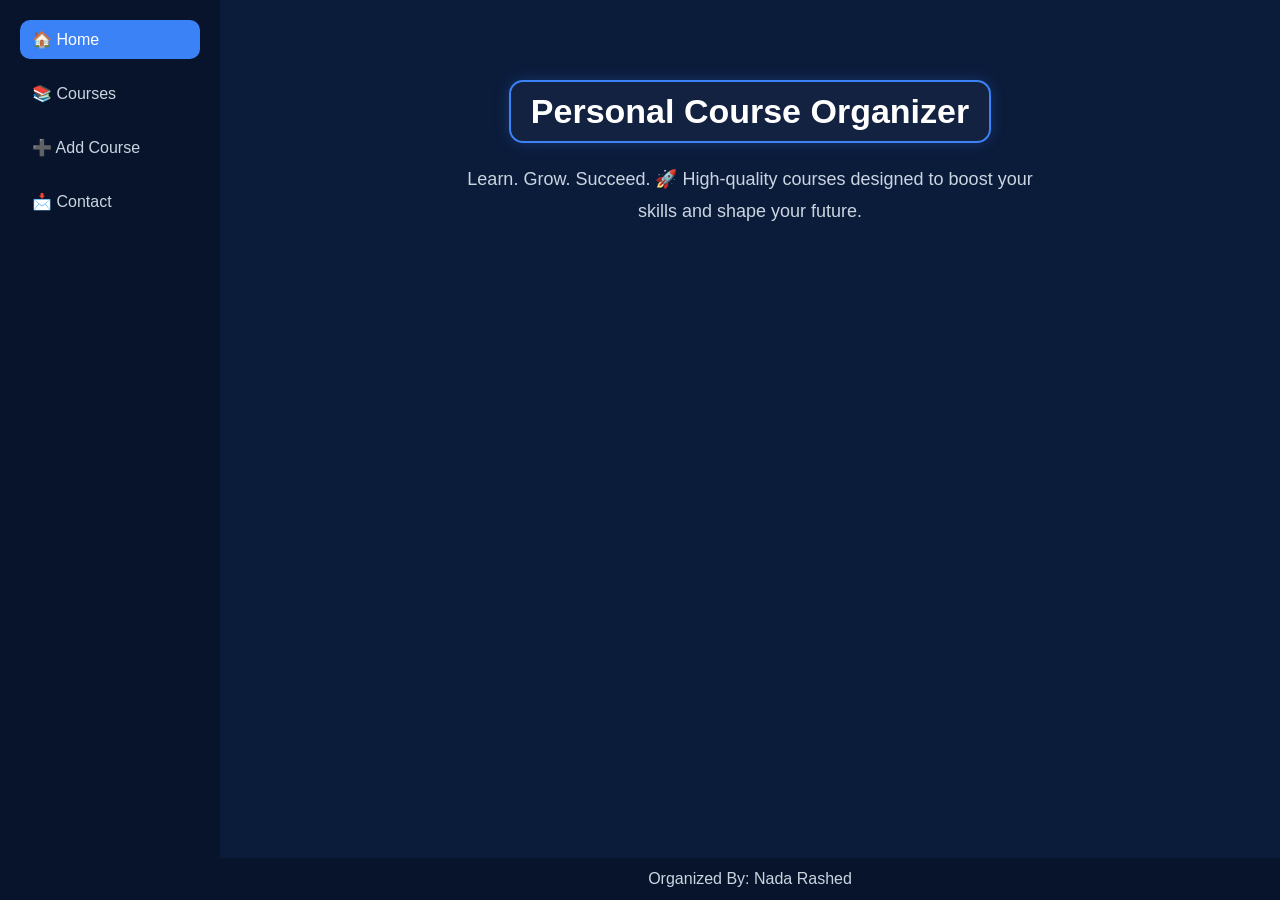
<file: index.html>
<!doctype html>
<html lang="en">
  <head>
    <meta charset="UTF-8" />
    <meta name="viewport" content="width=device-width, initial-scale=1.0" />
    <title>Personal Course Organizer</title>
    <link rel="stylesheet" href="style.css" />
    
  </head>

  <body>
    <div class="sidebar">
      <a href="index.html" class="active">🏠 Home</a>
      <a href="mycourses.html">📚 Courses</a>
      <a href="add-course.html">➕ Add Course</a>
      <a href="contact.html">📩 Contact</a>
    </div>

    <div class="main">
      <div class="container">Personal Course Organizer</div>

      <p>
        Learn. Grow. Succeed. 🚀 High-quality courses designed to boost your
        skills and shape your future.
      </p>
    </div>

    <footer>Organized By: Nada Rashed</footer>
  </body>
</html>
</file>
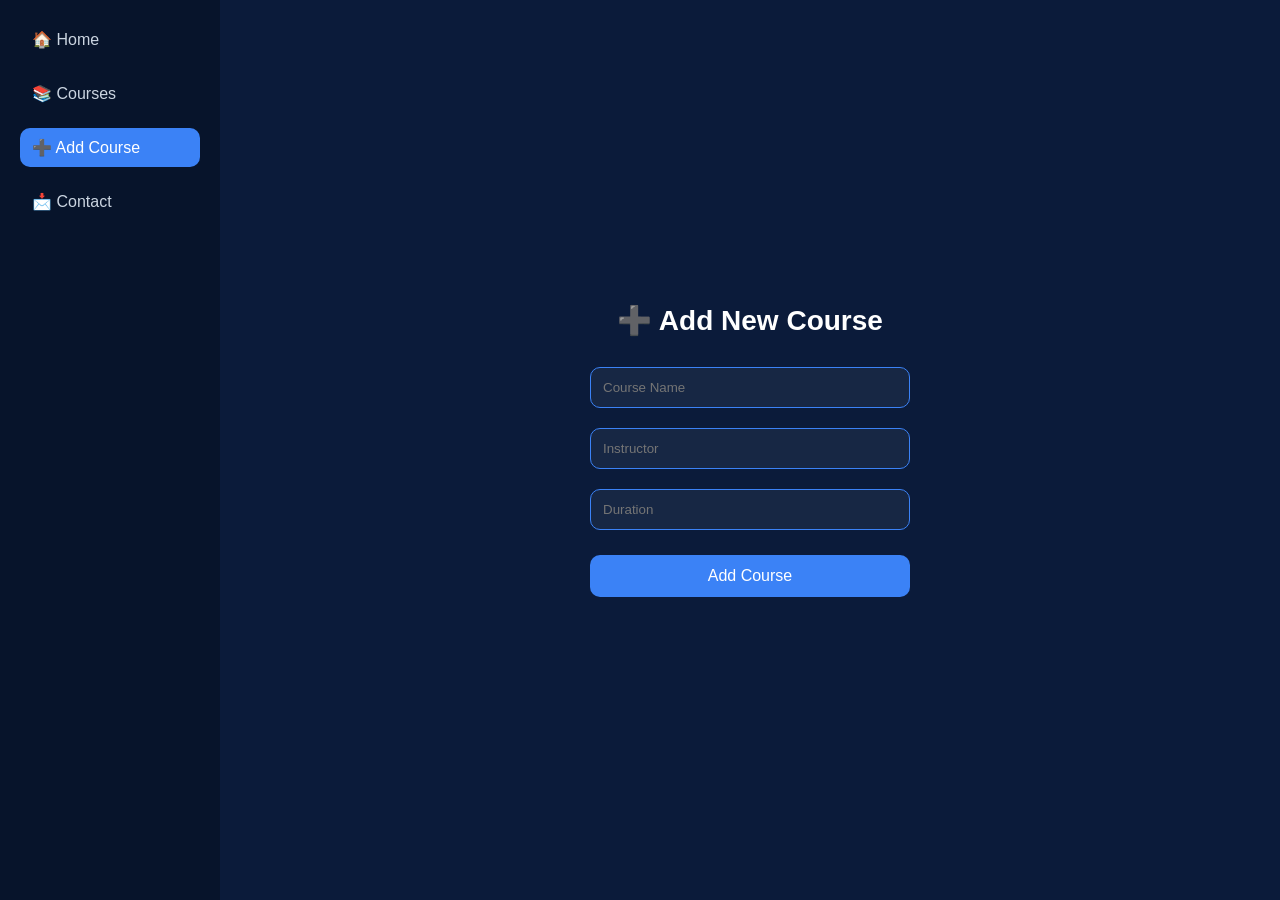
<file: add-course.html>
<!doctype html>
<html lang="en">
<link rel="stylesheet" href="add-course.css">
  <head>
    <meta charset="UTF-8" />
    <title>Add Course</title>
  </head>

  <body>
    <div class="sidebar">
      <a href="index.html">🏠 Home</a>
      <a href="mycourses.html">📚 Courses</a>
      <a href="add-course.html" class="active">➕ Add Course</a>
      <a href="contact.html">📩 Contact</a>
    </div>
    <div class="container">
      <h2>➕ Add New Course</h2>

      <input type="text" placeholder="Course Name" />
      <input type="text" placeholder="Instructor" />
      <input type="text" placeholder="Duration" />

      <button>Add Course</button>
    </div>
  </body>
</html>
</file>
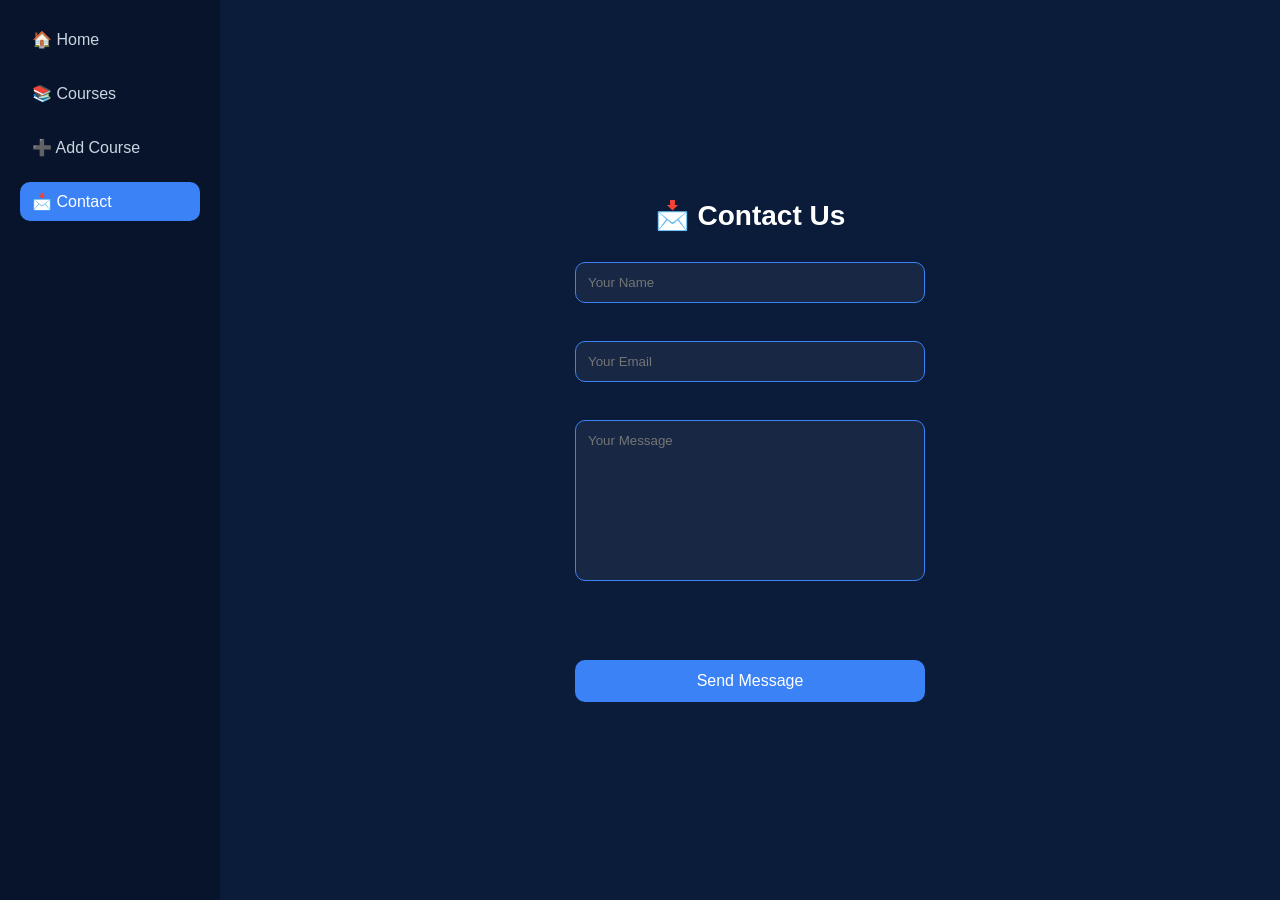
<file: contact.html>
<!doctype html>
<html lang="en">
<link rel="stylesheet" href="contact.css">

  <head>
    <meta charset="UTF-8" />
    <title>Contact Us</title>
  </head>

  <body>
    <div class="sidebar">
      <a href="index.html">🏠 Home</a>
      <a href="mycourses.html">📚 Courses</a>
      <a href="add-course.html">➕ Add Course</a>
      <a href="contact.html" class="active">📩 Contact</a>
    </div>
    <div class="container">
      <h2>📩 Contact Us</h2>

      <input type="text" placeholder="Your Name" /> <br> 
      <input type="email" placeholder="Your Email" /> <br> 
      <textarea rows="9" placeholder="Your Message"></textarea> <br> <br> <br>
      <button>Send Message</button>
    </div>
  </body>
</html>
</file>
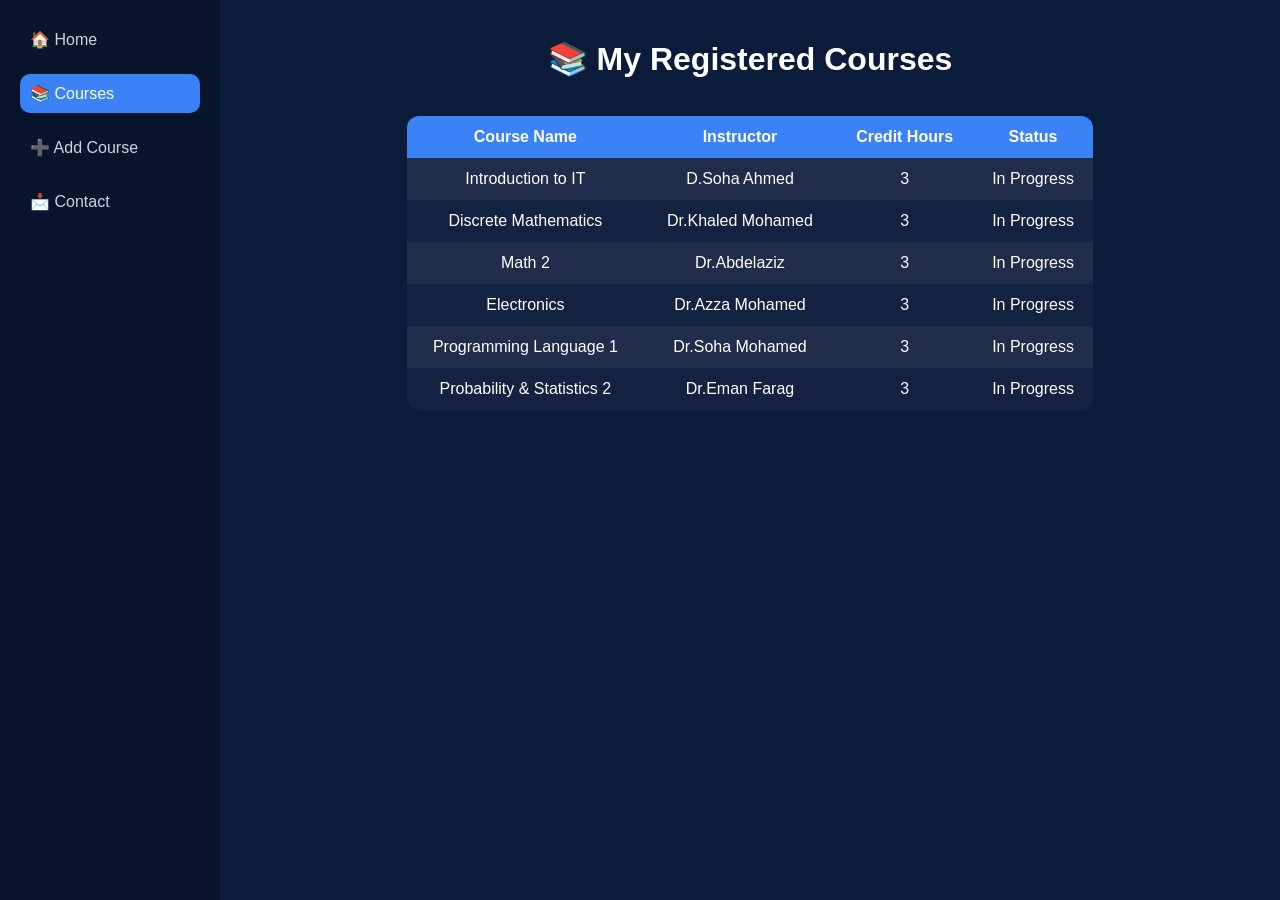
<file: mycourses.html>
<!doctype html>
<html lang="en">
<head>
  <meta charset="UTF-8" />
  <title> My Courses</title>
  <link rel="stylesheet" href="mycourses.css">
</head>

<body>

  <div class="sidebar">
    <a href="index.html">🏠 Home</a>
    <a href="courses.html" class="active">📚 Courses</a>
    <a href="add-course.html">➕ Add Course</a>
    <a href="contact.html">📩 Contact</a>
  </div>

  <div class="main">
    <h1> 📚 My Registered Courses</h1> <br>

    <table>
      <tr>
        <th>Course Name</th>
        <th>Instructor</th>
        <th>Credit Hours</th>
        <th>Status</th>
      </tr>

      <tr>
        <td>Introduction to IT</td>
        <td>D.Soha Ahmed</td>
        <td>3</td>
        <td>In Progress</td>
      </tr>

      <tr>
        <td>Discrete Mathematics</td>
        <td>Dr.Khaled Mohamed</td>
        <td>3</td>
        <td>In Progress</td>
      </tr>

      <tr>
        <td>Math 2</td>
        <td>Dr.Abdelaziz</td>
        <td>3</td>
        <td>In Progress</td>
      </tr>

      <tr>
        <td>Electronics</td>
        <td>Dr.Azza Mohamed</td>
        <td>3</td>
        <td>In Progress</td>
      </tr>

      <tr>
        <td>Programming Language 1</td>
        <td>Dr.Soha Mohamed</td>
        <td>3</td>
        <td>In Progress</td>
      </tr>

      <tr>
        <td>Probability & Statistics 2</td>
        <td>Dr.Eman Farag</td>
        <td>3</td>
        <td>In Progress</td>
      </tr>
    </table>
  </div>

</body>
</html>
</file>
<file: style.css>
* {
  margin: 0;
  padding: 0;
  box-sizing: border-box;
  font-family: Arial, sans-serif;
}

body {
  display: flex;
  min-height: 100vh;
  background: #0b1b3a;
}

.sidebar {
  width: 220px;
  background: #07142b;
  display: flex;
  flex-direction: column;
  padding: 20px;
  gap: 15px;
  flex-shrink: 0;
}

.sidebar a {
  color: #cbd5e1;
  text-decoration: none;
  padding: 10px 12px;
  border-radius: 10px;
  transition: 0.3s;
}

.sidebar a:hover {
  background: #122a52;
  color: #ffffff;
}

.sidebar a.active {
  background: #3b82f6;
  color: white;
}

.main {
  flex: 1;
  display: flex;
  flex-direction: column;
  justify-content: flex-start;
  align-items: center;
  text-align: center;
  padding: 80px 40px 40px;
  animation: fadeUp 0.8s ease-in-out;
}

.container {
  font-size: 34px;
  font-weight: bold;
  color: #ffffff;
  margin-bottom: 20px;
  display: inline-block;
  padding: 10px 20px;
  border: 2px solid #3b82f6;
  border-radius: 14px;
  background: rgba(255, 255, 255, 0.03);
  box-shadow: 0 0 15px rgba(59, 130, 246, 0.25);
  animation: softPadding 3s infinite ease-in-out;
}

.main p {
  font-size: 18px;
  color: #cbd5e1;
  max-width: 600px;
  line-height: 1.8;
}

footer {
  position: fixed;
  bottom: 0;
  left: 220px;
  right: 0;
  background: #07142b;
  color: #cbd5e1;
  text-align: center;
  padding: 12px;
}
@media (max-width: 768px) {
    body {
        display: flex !important;
        flex-direction: row !important;
        width: 100vw !important;
        margin: 0 !important;
        padding: 0 !important;
    }

    .sidebar {
        width: 25% !important;
        height: 100vh !important;
        position: sticky !important;
        top: 0;
        display: flex !important;
        flex-direction: column !important;
        padding-top: 20px !important;
    }

    .main-content {
        width: 75% !important;
        margin-left: 0 !important;
        padding: 10px !important;
        display: flex !important;
        flex-direction: column !important;
        justify-content: center !important;
        align-items: center !important;
    }

    .hero-box {
        width: 95% !important;
        padding: 30px 10px !important;
        border-width: 2px !important;
    }

    h1 {
        font-size: 22px !important;
    }

    p {
        font-size: 14px !important;
        line-height: 1.4 !important;
    }

    .sidebar a {
        font-size: 11px !important;
        padding: 10px 5px !important;
    }
}
</file>
<file: add-course.css>
* {
  margin: 0;
  padding: 0;
  box-sizing: border-box;
  font-family: Arial, sans-serif;
}

body {
  display: flex;
  min-height: 100vh;
  background: #0b1b3a;
}

.sidebar {
  width: 220px;
  background: #07142b;
  display: flex;
  flex-direction: column;
  padding: 20px;
  gap: 15px;
  flex-shrink: 0;
}

.sidebar a {
  color: #cbd5e1;
  text-decoration: none;
  padding: 10px 12px;
  border-radius: 10px;
  transition: 0.3s;
}

.sidebar a:hover {
  background: #122a52;
  color: #ffffff;
}

.sidebar a.active {
  background: #3b82f6;
  color: white;
}

.container {
  flex: 1;
  display: flex;
  flex-direction: column;
  justify-content: center;
  align-items: center;
  padding: 40px;
}

.container h2 {
  color: #ffffff;
  margin-bottom: 20px;
  font-size: 28px;
}

input {
  width: 320px;
  padding: 12px;
  margin: 10px 0;
  border-radius: 10px;
  border: 1px solid #3b82f6;
  background: rgba(255, 255, 255, 0.05);
  color: #ffffff;
  outline: none;
  transition: 0.3s;
}

input:focus {
  border-color: #60a5fa;
  box-shadow: 0 0 10px rgba(59, 130, 246, 0.4);
}

button {
  width: 320px;
  padding: 12px;
  margin-top: 15px;
  border: none;
  border-radius: 10px;
  background: #3b82f6;
  color: white;
  font-size: 16px;
  cursor: pointer;
  transition: 0.3s;
}

button:hover {
  background: #2563eb;
  transform: translateY(-2px);
}

@media (max-width: 768px) {
  body {
    flex-direction: column;
  }

  .sidebar {
    width: 100%;
    flex-direction: row;
    justify-content: space-around;
  }

  input, button {
    width: 90%;
  }
}
</file>
<file: contact.css>
* {
  margin: 0;
  padding: 0;
  box-sizing: border-box;
  font-family: Arial, sans-serif;
}

body {
  display: flex;
  min-height: 100vh;
  background: #0b1b3a;
}

.sidebar {
  width: 220px;
  background: #07142b;
  display: flex;
  flex-direction: column;
  padding: 20px;
  gap: 15px;
  flex-shrink: 0;
}

.sidebar a {
  color: #cbd5e1;
  text-decoration: none;
  padding: 10px 12px;
  border-radius: 10px;
  transition: 0.3s;
}

.sidebar a:hover {
  background: #122a52;
  color: #ffffff;
}

.sidebar a.active {
  background: #3b82f6;
  color: white;
}

.container {
  flex: 1;
  display: flex;
  flex-direction: column;
  justify-content: center;
  align-items: center;
  padding: 40px;
  text-align: center;
}

.container h2 {
  color: #ffffff;
  font-size: 28px;
  margin-bottom: 20px;
}

input,
textarea {
  width: 350px;
  padding: 12px;
  margin: 10px 0;
  border-radius: 10px;
  border: 1px solid #3b82f6;
  background: rgba(255, 255, 255, 0.05);
  color: #ffffff;
  outline: none;
  transition: 0.3s;
}

textarea {
  resize: none;
}

input:focus,
textarea:focus {
  border-color: #60a5fa;
  box-shadow: 0 0 10px rgba(59, 130, 246, 0.4);
}

button {
  width: 350px;
  padding: 12px;
  margin-top: 15px;
  border: none;
  border-radius: 10px;
  background: #3b82f6;
  color: white;
  font-size: 16px;
  cursor: pointer;
  transition: 0.3s;
}

button:hover {
  background: #2563eb;
  transform: translateY(-2px);
}

@media (max-width: 768px) {
  body {
    flex-direction: column;
  }

  .sidebar {
    width: 100%;
    flex-direction: row;
    justify-content: space-around;
  }

  input,
  textarea,
  button {
    width: 90%;
  }
}
</file>
<file: mycourses.css>
* {
  margin: 0;
  padding: 0;
  box-sizing: border-box;
  font-family: Arial, sans-serif;
}

body {
  display: flex;
  min-height: 100vh;
  background: #0b1b3a;
}

.sidebar {
  width: 220px;
  background: #07142b;
  display: flex;
  flex-direction: column;
  padding: 20px;
  gap: 15px;
}

.sidebar a {
  color: #cbd5e1;
  text-decoration: none;
  padding: 10px;
  border-radius: 10px;
}

.sidebar a:hover,
.sidebar a.active {
  background: #3b82f6;
  color: white;
}

.main {
  flex: 1;
  padding: 40px;
  text-align: center;
}

.main h1 {
  color: white;
  margin-bottom: 20px;
}

table {
  margin: auto;
  border-collapse: collapse;
  width: 70%;
  background: rgba(255, 255, 255, 0.03);
  color: white;
  border-radius: 12px;
  overflow: hidden;
}

th {
  background: #3b82f6;
  padding: 12px;
}

td {
  padding: 12px;
  text-align: center;
}

tr:nth-child(even) {
  background: rgba(255, 255, 255, 0.05);
}

tr:hover {
  background: rgba(59, 130, 246, 0.2);
}

@media (max-width: 768px) {
  body {
    flex-direction: column;
  }

  .sidebar {
    width: 100%;
    flex-direction: row;
    justify-content: space-around;
  }

  table {
    width: 95%;
    font-size: 14px;
  }
}
</file>
